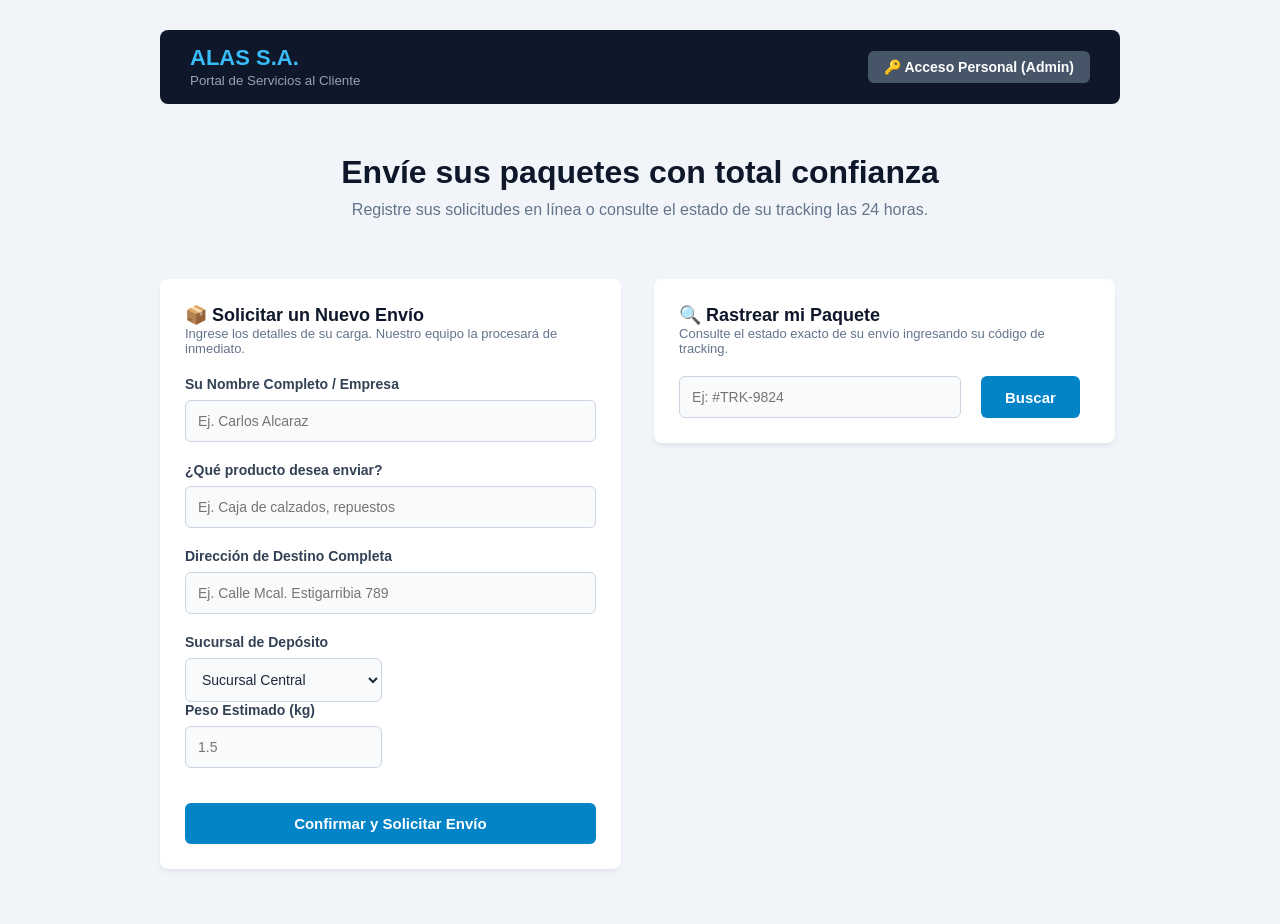
<file: cliente.html>
<!DOCTYPE html>
<html lang="es">
<head>
    <meta charset="UTF-8">
    <meta name="viewport" content="width=device-width, initial-scale=1.0">
    <title>ALAS S.A. - Envíos y Soluciones Logísticas</title>
    <link rel="stylesheet" href="styles.css">
    <style>
        .client-container { max-width: 1000px; margin: 0 auto; padding: 30px 20px; }
        .client-navbar { display: flex; justify-content: space-between; align-items: center; background-color: #0f172a; color: white; padding: 15px 30px; border-radius: 8px; margin-bottom: 30px; }
        .client-navbar h2 { margin: 0; font-size: 22px; color: #38bdf8; }
        .nav-actions { display: flex; gap: 15px; }
        .btn-admin-link { background-color: #475569; color: white; padding: 8px 16px; border-radius: 6px; text-decoration: none; font-size: 14px; font-weight: bold; transition: 0.2s; }
        .btn-admin-link:hover { background-color: #334155; }
        .hero-section { text-align: center; margin-bottom: 40px; padding: 20px 0; }
        .hero-section h1 { color: #0f172a; font-size: 32px; margin-bottom: 10px; }
        .hero-section p { color: #64748b; font-size: 16px; }
        .search-result-box { background-color: #f8fafc; border: 1px solid #e2e8f0; padding: 20px; border-radius: 8px; margin-top: 15px; display: none; }
    </style>
</head>
<body style="background-color: #f1f5f9; font-family: system-ui, sans-serif;">

    <div class="client-container">
        <header class="client-navbar">
            <div>
                <h2>ALAS S.A.</h2>
                <small style="color: #94a3b8;">Portal de Servicios al Cliente</small>
            </div>
            <div class="nav-actions">
                <a href="index.html" class="btn-admin-link">🔑 Acceso Personal (Admin)</a>
            </div>
        </header>

        <section class="hero-section">
            <h1>Envíe sus paquetes con total confianza</h1>
            <p>Registre sus solicitudes en línea o consulte el estado de su tracking las 24 horas.</p>
        </section>

        <div class="modules-split" style="gap: 30px;">
            <div class="card split-left" style="background: white; padding: 25px; border-radius: 8px;">
                <div class="card-header" style="margin-bottom: 20px;">
                    <h3 style="color: #0f172a; font-size: 18px;">📦 Solicitar un Nuevo Envío</h3>
                    <p style="color: #64748b; font-size: 13px;">Ingrese los detalles de su carga. Nuestro equipo la procesará de inmediato.</p>
                </div>

                <form class="logistic-form" id="form-pedido-cliente" onsubmit="crearPedidoCliente(event)">
                    <div class="form-group">
                        <label for="c-cliente">Su Nombre Completo / Empresa</label>
                        <input type="text" id="c-cliente" placeholder="Ej. Carlos Alcaraz" required>
                    </div>

                    <div class="form-group">
                        <label for="c-producto">¿Qué producto desea enviar?</label>
                        <input type="text" id="c-producto" placeholder="Ej. Caja de calzados, repuestos" required>
                    </div>

                    <div class="form-group">
                        <label for="c-destino">Dirección de Destino Completa</label>
                        <input type="text" id="c-destino" placeholder="Ej. Calle Mcal. Estigarribia 789" required>
                    </div>

                    <div class="form-row">
                        <div class="form-group-col">
                            <label for="c-sucursal">Sucursal de Depósito</label>
                            <select id="c-sucursal">
                                <option value="Sucursal Central">Sucursal Central</option>
                                <option value="Sucursal Norte">Sucursal Norte</option>
                                <option value="Sucursal Este">Sucursal Este</option>
                            </select>
                        </div>
                        <div class="form-group-col">
                            <label for="c-peso">Peso Estimado (kg)</label>
                            <input type="number" id="c-peso" step="0.1" placeholder="1.5" required>
                        </div>
                    </div>

                    <button type="submit" class="btn btn-primary" style="width: 100%; margin-top: 15px;">Confirmar y Solicitar Envío</button>
                </form>
            </div>

            <div class="card split-right" style="background: white; padding: 25px; border-radius: 8px;">
                <div class="card-header" style="margin-bottom: 20px;">
                    <h3 style="color: #0f172a; font-size: 18px;">🔍 Rastrear mi Paquete</h3>
                    <p style="color: #64748b; font-size: 13px;">Consulte el estado exacto de su envío ingresando su código de tracking.</p>
                </div>

                <div class="search-box" style="display: flex; gap: 10px; margin-bottom: 0;">
                    <input type="text" id="input-tracking-cliente" placeholder="Ej: #TRK-9824" style="flex: 1;">
                    <button class="btn btn-primary" onclick="consultarTrackingCliente()">Buscar</button>
                </div>

                <div id="resultado-tracking" class="search-result-box">
                    <h4 id="res-codigo" style="color: #0f172a; margin-bottom: 10px;">Código: -</h4>
                    <p><strong>Destinatario:</strong> <span id="res-cliente">-</span></p>
                    <p><strong>Contenido:</strong> <span id="res-producto">-</span></p>
                    <p><strong>Ruta / Destino:</strong> <span id="res-destino">-</span></p>
                    <p style="margin-top: 10px;"><strong>Último Reporte:</strong> <br><span id="res-ubicacion" style="color: #2563eb; font-weight: 600;">-</span></p>
                    <div style="margin-top: 15px;">
                        <span id="res-estado" class="badge">Estado</span>
                    </div>
                </div>
            </div>
        </div>
    </div>

    <script>
        let envios = JSON.parse(localStorage.getItem('ALAS_ENVIOS')) || [];

        function guardarDatos() {
            localStorage.setItem('ALAS_ENVIOS', JSON.stringify(envios));
        }

        function crearPedidoCliente(event) {
            event.preventDefault();
            const cliente = document.getElementById('c-cliente').value;
            const producto = document.getElementById('c-producto').value;
            const destino = document.getElementById('c-destino').value;
            const sucursal = document.getElementById('c-sucursal').value;
            const nuevoId = "#TRK-" + Math.floor(1000 + Math.random() * 9000);

            const nuevoPedido = {
                id: nuevoId,
                cliente: cliente,
                producto: producto,
                destino: destino,
                ubicacion: "Solicitud enviada por la web (En espera en " + sucursal + ")",
                estado: "Pendiente de Aprobación" // ESTADO INICIAL MODIFICADO
            };

            envios.push(nuevoPedido);
            guardarDatos();

            alert(`🎉 Solicitud procesada.\nCódigo de seguimiento: ${nuevoId}\n\nDebe entregar el paquete físicamente en la sucursal elegida para su validación.`);
            document.getElementById('form-pedido-cliente').reset();
            document.getElementById('input-tracking-cliente').value = nuevoId;
            consultarTrackingCliente();
        }

        function consultarTrackingCliente() {
            const codigoBuscado = document.getElementById('input-tracking-cliente').value.trim().toUpperCase();
            const resultadoBox = document.getElementById('resultado-tracking');
            if(!codigoBuscado) return;

            envios = JSON.parse(localStorage.getItem('ALAS_ENVIOS')) || [];
            const paqueteEncontrado = envios.find(p => p.id.toUpperCase() === codigoBuscado);

            if(paqueteEncontrado) {
                resultadoBox.style.display = "block";
                document.getElementById('res-codigo').innerText = `📦 Tracking: ${paqueteEncontrado.id}`;
                document.getElementById('res-cliente').innerText = paqueteEncontrado.cliente;
                document.getElementById('res-producto').innerText = paqueteEncontrado.producto;
                document.getElementById('res-destino').innerText = paqueteEncontrado.destino;
                document.getElementById('res-ubicacion').innerText = paqueteEncontrado.ubicacion;
                
                const elEstado = document.getElementById('res-estado');
                elEstado.innerText = paqueteEncontrado.estado;
                elEstado.className = "badge";
                
                if(paqueteEncontrado.estado === "Pendiente de Aprobación") elEstado.style.backgroundColor = "#e2e8f0", elEstado.style.color = "#475569";
                if(paqueteEncontrado.estado === "En Tránsito") elEstado.classList.add("badge-transit");
                if(paqueteEncontrado.estado === "En Reparto") elEstado.classList.add("badge-route");
                if(paqueteEncontrado.estado === "Entregado") elEstado.classList.add("badge-success");
            } else {
                resultadoBox.style.display = "none";
                alert("Código no encontrado.");
            }
        }
    </script>
</body>
</html>
</file>
<file: styles.css>
/* ==========================================================================
   1. RESET Y CONFIGURACIÓN GENERAL
   ========================================================================== */
* {
    box-sizing: border-box;
    margin: 0;
    padding: 0;
    font-family: 'Segoe UI', Tahoma, Geneva, Verdana, sans-serif;
}

body {
    display: table;
    width: 100%;
    height: 100vh;
    background-color: #f1f5f9;
    color: #1e293b;
}

.sidebar {
    display: table-cell;
    width: 260px;
    background-color: #0f172a;
    color: #f8fafc;
    vertical-align: top;
    padding: 24px;
}

.main-content {
    display: table-cell;
    vertical-align: top;
    padding: 40px;
}

/* ==========================================================================
   2. BARRA LATERAL (SIDEBAR)
   ========================================================================== */
.sidebar-logo {
    margin-bottom: 40px;
    border-bottom: 1px solid #334155;
    padding-bottom: 15px;
}

.sidebar-logo h2 {
    font-size: 22px;
    color: #38bdf8;
    letter-spacing: 0.5px;
}

.sidebar-logo span {
    font-size: 12px;
    color: #94a3b8;
}

.sidebar-nav {
    display: block;
}

.nav-link {
    display: block;
    color: #cbd5e1;
    padding: 14px 16px;
    text-decoration: none;
    margin-bottom: 8px;
    border-radius: 6px;
    font-size: 15px;
    transition: all 0.3s ease;
}

.nav-link:hover {
    background-color: #1e293b;
    color: #f8fafc;
    padding-left: 20px;
}

.nav-link.active {
    background-color: #0284c7;
    color: #ffffff;
    font-weight: 600;
}

/* ==========================================================================
   3. CABECERA PRINCIPAL (HEADER)
   ========================================================================== */
.main-header {
    margin-bottom: 35px;
    border-bottom: 1px solid #cbd5e1;
    padding-bottom: 20px;
}

.main-header h1 {
    font-size: 26px;
    color: #0f172a;
    font-weight: 700;
}

.header-title p {
    color: #64748b;
    font-size: 14px;
    margin-top: 4px;
}

.user-profile {
    float: right;
    margin-top: -45px;
    background-color: #e2e8f0;
    padding: 8px 16px;
    border-radius: 20px;
}

.user-role {
    font-size: 13px;
    font-weight: 600;
    color: #334155;
}

/* ==========================================================================
   4. TARJETAS Y CONTENEDORES (CARDS)
   ========================================================================== */
.card {
    background: #ffffff;
    padding: 30px;
    border-radius: 12px;
    box-shadow: 0 4px 6px -1px rgba(0, 0, 0, 0.05), 0 2px 4px -1px rgba(0, 0, 0, 0.03);
    margin-bottom: 25px;
}

.card-header {
    margin-bottom: 25px;
}

.card-header h2 {
    font-size: 20px;
    color: #1e293b;
    margin-bottom: 6px;
}

.card-header p {
    font-size: 14px;
    color: #64748b;
}

/* ==========================================================================
   5. FORMULARIOS Y ESTRUCTURAS DE ENTRADA
   ========================================================================== */
.logistic-form {
    display: block;
}

.form-group {
    margin-bottom: 20px;
}

.form-row {
    width: 100%;
    margin-bottom: 20px;
}

.form-group-col {
    display: inline-block;
    width: 48%;
    margin-right: 3%;
    vertical-align: top;
}

.form-row .form-group-col:last-child {
    margin-right: 0;
}

label {
    display: block;
    margin-bottom: 8px;
    font-weight: 600;
    font-size: 14px;
    color: #334155;
}

input[type="text"],
input[type="number"],
select {
    width: 100%;
    padding: 12px;
    border: 1px solid #cbd5e1;
    border-radius: 6px;
    font-size: 14px;
    color: #1e293b;
    background-color: #f8fafc;
    transition: border-color 0.2s ease, background-color 0.2s ease;
}

input:focus, select:focus {
    outline: none;
    border-color: #0284c7;
    background-color: #ffffff;
}

.search-box {
    margin-bottom: 25px;
}

.search-box input {
    display: inline-block;
    width: 350px;
    margin-right: 10px;
}

/* ==========================================================================
   6. TABLAS DE DATOS
   ========================================================================== */
.data-table {
    width: 100%;
    border-collapse: collapse;
    margin-top: 15px;
    background-color: #ffffff;
}

.data-table th, .data-table td {
    padding: 14px;
    text-align: left;
    border-bottom: 1px solid #e2e8f0;
    font-size: 14px;
}

.data-table th {
    background-color: #f8fafc;
    color: #475569;
    font-weight: 600;
}

/* ==========================================================================
   7. BOTONES Y COMPONENTES VISUALES (BADGES / KPIS)
   ========================================================================== */
.form-actions {
    margin-top: 30px;
    padding-top: 20px;
    border-top: 1px solid #f1f5f9;
}

.btn {
    padding: 12px 24px;
    border: none;
    border-radius: 6px;
    font-size: 15px;
    font-weight: 600;
    cursor: pointer;
    transition: background-color 0.2s ease;
    margin-right: 10px;
}

.btn-primary { background-color: #0284c7; color: #ffffff; }
.btn-primary:hover { background-color: #0369a1; }
.btn-secondary { background-color: #e2e8f0; color: #475569; }
.btn-secondary:hover { background-color: #cbd5e1; }

.btn-sm {
    padding: 6px 12px;
    background-color: #f1f5f9;
    border: 1px solid #cbd5e1;
    border-radius: 4px;
    font-size: 12px;
    cursor: pointer;
    color: #334155;
}
.btn-sm:hover { background-color: #cbd5e1; }

.badge {
    padding: 6px 12px;
    border-radius: 50px;
    font-size: 12px;
    font-weight: bold;
    display: inline-block;
}
.badge-transit { background-color: #e0f2fe; color: #0369a1; }
.badge-route { background-color: #fef9c3; color: #a16207; }
.badge-success { background-color: #dcfce7; color: #15803d; }

/* Módulo Rutas Dividido */
.modules-split {
    width: 100%;
}
.split-left {
    display: inline-block;
    width: 48%;
    vertical-align: top;
    margin-right: 3%;
}
.split-right {
    display: inline-block;
    width: 48%;
    vertical-align: top;
}
.route-item {
    padding: 12px;
    margin-bottom: 10px;
    border-radius: 4px;
}
.route-warning { border-left: 4px solid #eab308; background: #fef08a; }
.route-success { border-left: 4px solid #22c55e; background: #dcfce7; }

/* KPIs del Módulo de Reportes */
.kpi-container {
    width: 100%;
    margin-bottom: 30px;
}
.kpi-card {
    display: inline-block;
    width: 31%;
    color: white;
    padding: 20px;
    border-radius: 8px;
    margin-right: 2%;
    vertical-align: top;
}
.kpi-card:last-child { margin-right: 0; }
.kpi-card h3 { font-size: 28px; margin-bottom: 5px; }
.kpi-card p { font-size: 13px; opacity: 0.9; }

.bg-blue { background-color: #0284c7; }
.bg-green { background-color: #22c55e; }
.bg-red { background-color: #ef4444; }

.audit-notice {
    background: #f8fafc;
    padding: 20px;
    border: 1px solid #e2e8f0;
    border-radius: 8px;
}
.audit-notice h4 { margin-bottom: 8px; }

/* Estados globales de texto */
.text-success { color: #22c55e; font-weight: bold; }

/* Utilidad fundamental para la navegación */
.style-hidden {
    display: none !important;
}
</file>
